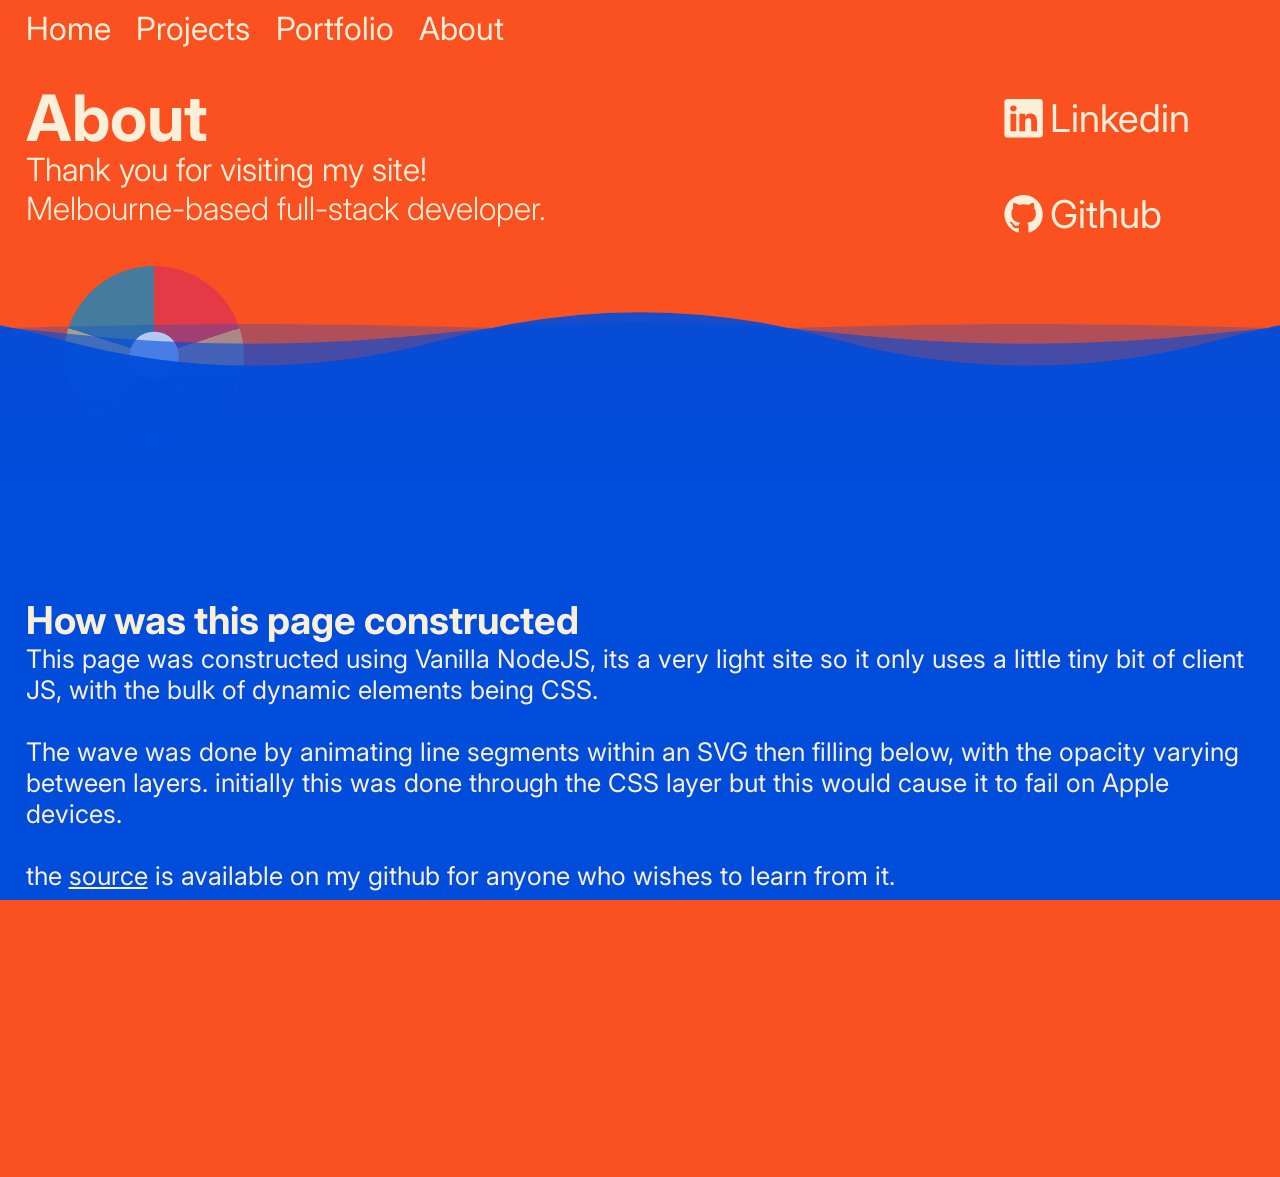
<file: public/about.html>
<!DOCTYPE HTML>
<html>
  <head>
    <meta name="viewport" content="width=device-width, initial-scale=1.0"  maximum-scale="1.0", user-scalable="no">
    <title>Welcome to the code den!</title>
    <link rel="preconnect" href="https://fonts.googleapis.com">
    <link rel="preconnect" href="https://fonts.gstatic.com" crossorigin>
    <link href="https://fonts.googleapis.com/css2?family=Inter:ital,opsz,wght@0,14..32,100..900;1,14..32,100..900&display=swap" rel="stylesheet">
    <link rel="stylesheet" href="style.css">
    <script src="client.js" defer></script>
  </head>
  <body>
    <div id="loadingScreen">
      <h1></h1>
    </div>
    <!-- Page format : 'title' -> hero-wave - > Job current -> prev job -> prev job -->
    <div id="navBar"> <!-- Navigation bar and buttons, you'll notice it excludes the page you're already on.-->
      <a class="navButtons" href="/"> Home </a>
      <a class="navButtons" href="/projects"> Projects </a>
      <a class="navButtons" href="portfolio"> Portfolio </a>
      <div class="navButtons"> About </div>
    </div>

    <div id="skyTitle2" style="width:100%;"> <!-- this is the page title -->
      <div id="skyText">
        <h1 style="font-weight:bold;">About</h1>
        <p style="font-weight:350; ">Thank you for visiting my site! <br> </p>
        <p style="font-weight:300;"> Melbourne-based full-stack developer.<br><br></p>

    </div>

    <!-- links to socials/github/linkedin -->
    <div id="LinkIcons" style="flex-direction:column;">
      <a id="github" href="https://www.linkedin.com/in/ash-fantauzzo/" target="_blank" rel="noopener noreferrer">
        <svg class="logos"xmlns="http://www.w3.org/2000/svg" width="16" height="16" fill="currentColor" class="bi bi-linkedin" viewBox="0 0 16 16">
          <path d="M0 1.146C0 .513.526 0 1.175 0h13.65C15.474 0 16 .513 16 1.146v13.708c0 .633-.526 1.146-1.175 1.146H1.175C.526 16 0 15.487 0 14.854zm4.943 12.248V6.169H2.542v7.225zm-1.2-8.212c.837 0 1.358-.554 1.358-1.248-.015-.709-.52-1.248-1.342-1.248S2.4 3.226 2.4 3.934c0 .694.521 1.248 1.327 1.248zm4.908 8.212V9.359c0-.216.016-.432.08-.586.173-.431.568-.878 1.232-.878.869 0 1.216.662 1.216 1.634v3.865h2.401V9.25c0-2.22-1.184-3.252-2.764-3.252-1.274 0-1.845.7-2.165 1.193v.025h-.016l.016-.025V6.169h-2.4c.03.678 0 7.225 0 7.225z"/>
        </svg>
        <p>Linkedin</p>
      </a>
      <a id="github" href="https://github.com/AshFoxware" target="_blank" rel="noopener noreferrer">
        <svg class="logos" xmlns="http://www.w3.org/2000/svg" width="32" height="32" fill="currentColor" class="bi bi-github" viewBox="0 0 16 16">  <path d="M8 0C3.58 0 0 3.58 0 8c0 3.54 2.29 6.53 5.47 7.59.4.07.55-.17.55-.38 0-.19-.01-.82-.01-1.49-2.01.37-2.53-.49-2.69-.94-.09-.23-.48-.94-.82-1.13-.28-.15-.68-.52-.01-.53.63-.01 1.08.58 1.23.82.72 1.21 1.87.87 2.33.66.07-.52.28-.87.51-1.07-1.78-.2-3.64-.89-3.64-3.95 0-.87.31-1.59.82-2.15-.08-.2-.36-1.02.08-2.12 0 0 .67-.21 2.2.82.64-.18 1.32-.27 2-.27s1.36.09 2 .27c1.53-1.04 2.2-.82 2.2-.82.44 1.1.16 1.92.08 2.12.51.56.82 1.27.82 2.15 0 3.07-1.87 3.75-3.65 3.95.29.25.54.73.54 1.48 0 1.07-.01 1.93-.01 2.2 0 .21.15.46.55.38A8.01 8.01 0 0 0 16 8c0-4.42-3.58-8-8-8"/>
        </svg>
        <p>Github</p>
      </a>
  </div>
  </div>

    <!-- ignore the silly names, this is the super-container for the wave, this is used purely for formatting so that it works on IOS, darn webkit.. -->
    <section id="wowzers" style="width:100%;">
    <div id="glass"> <!-- I have called it glass because that is what we put water in, and this is the container for the ocean-->
      <div id="ballContainer">
        <div id="beachBall">
          <div id="centre"></div>
      </div>
    </div>
    <svg id="wave" xmlns="http://www.w3.org/2000/svg" viewBox="0 0 1440 190" preserveAspectRatio="xMidYMin slice">
      <defs>
        <linearGradient id="blueGradient" x1="0%" y1="0%" x2="0%" y2="100%">
          <stop offset="0%" stop-color="#004cdb" stop-opacity="0.90" />
          <stop offset="80%" stop-color="#004cdb" stop-opacity="1" />
          <stop offset="100%" stop-color="#004cdb" stop-opacity="1" />
        </linearGradient>
      </defs>

      <path class="waveBack" d="M0 40 Q144 55 288 40 Q432 25 576 40 Q720 55 864 40 Q1008 25 1152 40 Q1296 55 1440 40 V190 H0 Z">
        <animate
          attributeName="d"
          dur="5s"
          repeatCount="indefinite"
          calcMode="spline"
          keySplines="0.45 0 0.55 1; 0.45 0 0.55 1"
          values="
            M0 40 Q144 55 288 40 Q432 25 576 40 Q720 55 864 40 Q1008 25 1152 40 Q1296 55 1440 40 V190 H0 Z;
            M0 40 Q144 25 288 40 Q432 55 576 40 Q720 25 864 40 Q1008 55 1152 40 Q1296 25 1440 40 V190 H0 Z;
            M0 40 Q144 55 288 40 Q432 25 576 40 Q720 55 864 40 Q1008 25 1152 40 Q1296 55 1440 40 V190 H0 Z
          "/>
      </path>

      <path class="waveMiddle" d="M0 40 Q144 65 288 40 Q432 15 576 40 Q720 65 864 40 Q1008 15 1152 40 Q1296 65 1440 40 V190 H0 Z">
        <animate
          attributeName="d"
          dur="3s"
          repeatCount="indefinite"
          calcMode="spline"
          keySplines="0.45 0 0.55 1; 0.45 0 0.55 1"
          values="
            M0 40 Q144 65 288 40 Q432 15 576 40 Q720 65 864 40 Q1008 15 1152 40 Q1296 65 1440 40 V190 H0 Z;
            M0 40 Q144 15 288 40 Q432 65 576 40 Q720 15 864 40 Q1008 65 1152 40 Q1296 15 1440 40 V190 H0 Z;
            M0 40 Q144 65 288 40 Q432 15 576 40 Q720 65 864 40 Q1008 15 1152 40 Q1296 65 1440 40 V190 H0 Z
          "/>
      </path>

      <path class="waveFront" d="M0 40 Q144 80 288 40 Q432 0 576 40 Q720 80 864 40 Q1008 0 1152 40 Q1296 80 1440 40 V190 H0 Z" fill="url(#blueGradient)">
        <animate
          attributeName="d"
          dur="2s"
          repeatCount="indefinite"
          calcMode="spline"
          keySplines="0.45 0 0.55 1; 0.45 0 0.55 1"
          values="
            M0 40 Q144 80 288 40 Q432 0 576 40 Q720 80 864 40 Q1008 0 1152 40 Q1296 80 1440 40 V190 H0 Z;
            M0 40 Q144 0 288 40 Q432 80 576 40 Q720 0 864 40 Q1008 80 1152 40 Q1296 0 1440 40 V190 H0 Z;
            M0 40 Q144 80 288 40 Q432 0 576 40 Q720 80 864 40 Q1008 0 1152 40 Q1296 80 1440 40 V190 H0 Z
          "/>
      </path>
    </svg>
      <!-- This is the beggining of the job role section-->
      <div id="AboutMeShort">
        <div id="whomst">
          <br>
        <h1> How was this page constructed </h1>
        <p>
          This page was constructed using Vanilla NodeJS, its a very light site so it only uses a little tiny bit of client JS, with the bulk of dynamic elements being CSS. <br><br>
          The wave was done by animating line segments within an SVG then filling below, with the opacity varying between layers. initially this was done through the CSS layer but this would cause it to fail on Apple devices.
          <br><br>
          the <a id="moreButton" href="https://github.com/AshFoxware/AshEpicWebsite">source</a> is available on my github for anyone who wishes to learn from it.
          <br> <br>
          for any additional enquires refer to my contact links at the bottom of the page, I would love to hear from you!
        </p>
        </div>
      </div>
    </div>
    </section>


  <div id="footer"> <!-- footer -->
    <h2> Interested in contacting me? </h2>
    <a id="aLinks" href="mailto:ash@lupercalia.software"> email : ash@lupercalia.software</a>
    <a id="aLinks" href="https://www.linkedin.com/in/ash-fantauzzo/"> Linkedin : linkedin.com/in/ash-fantauzzo/</a>
  </div>


  </body>
  </html>
</file>
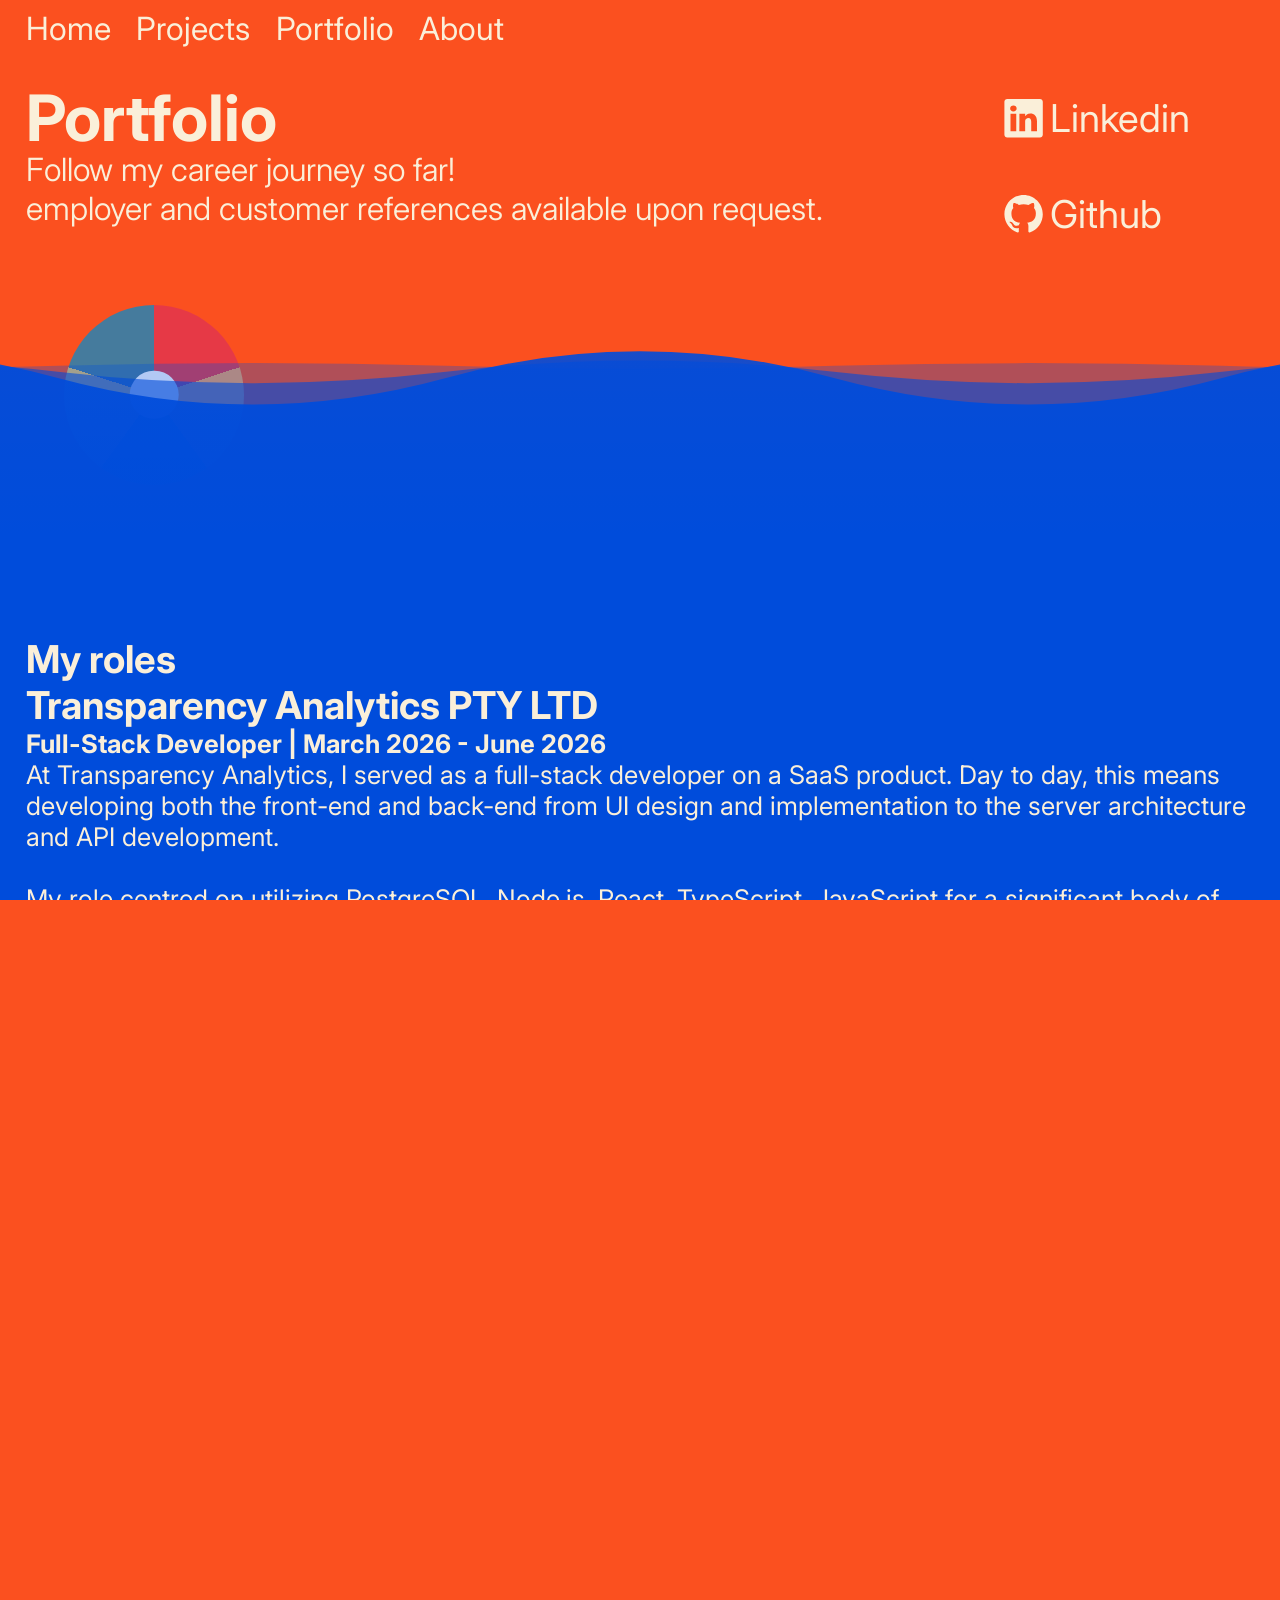
<file: public/portfolio.html>
<!DOCTYPE HTML>
<html>
  <head>
    <meta name="viewport" content="width=device-width, initial-scale=1.0"  maximum-scale="1.0", user-scalable="no">
    <title>Welcome to the code den!</title>
    <link rel="preconnect" href="https://fonts.googleapis.com">
    <link rel="preconnect" href="https://fonts.gstatic.com" crossorigin>
    <link href="https://fonts.googleapis.com/css2?family=Inter:ital,opsz,wght@0,14..32,100..900;1,14..32,100..900&display=swap" rel="stylesheet">
    <link rel="stylesheet" href="style.css">
    <script src="client.js" defer></script>
  </head>
  <body>
    <div id="loadingScreen">
      <h1></h1>
    </div>
    <!-- Page format : 'title' -> hero-wave - > Job current -> prev job -> prev job -->
    <div id="navBar"> <!-- Navigation bar and buttons, you'll notice it excludes the page you're already on.-->
      <a class="navButtons" href="/"> Home </a>
      <a class="navButtons" href="/projects"> Projects </a>
      <div class="navButtons"> Portfolio </div>
      <a class="navButtons" href="/about"> About </a>
    </div>

    <div id="skyTitle2" style="width:100%;"> <!-- this is the page title -->
      <div id="skyText">
        <h1 style="font-weight:bold;">Portfolio</h1>
        <p style="font-weight:350; ">Follow my career journey so far! <br> employer and customer references available upon request.<br>  <br> <br> </p>
    </div>

    <!-- links to socials/github/linkedin -->
    <div id="LinkIcons" style="flex-direction:column;">
      <a id="github" href="https://www.linkedin.com/in/ash-fantauzzo/" target="_blank" rel="noopener noreferrer">
        <svg class="logos"xmlns="http://www.w3.org/2000/svg" width="16" height="16" fill="currentColor" class="bi bi-linkedin" viewBox="0 0 16 16">
          <path d="M0 1.146C0 .513.526 0 1.175 0h13.65C15.474 0 16 .513 16 1.146v13.708c0 .633-.526 1.146-1.175 1.146H1.175C.526 16 0 15.487 0 14.854zm4.943 12.248V6.169H2.542v7.225zm-1.2-8.212c.837 0 1.358-.554 1.358-1.248-.015-.709-.52-1.248-1.342-1.248S2.4 3.226 2.4 3.934c0 .694.521 1.248 1.327 1.248zm4.908 8.212V9.359c0-.216.016-.432.08-.586.173-.431.568-.878 1.232-.878.869 0 1.216.662 1.216 1.634v3.865h2.401V9.25c0-2.22-1.184-3.252-2.764-3.252-1.274 0-1.845.7-2.165 1.193v.025h-.016l.016-.025V6.169h-2.4c.03.678 0 7.225 0 7.225z"/>
        </svg>
        <p>Linkedin</p>
      </a>
      <a id="github" href="https://github.com/AshFoxware" target="_blank" rel="noopener noreferrer">
        <svg class="logos" xmlns="http://www.w3.org/2000/svg" width="32" height="32" fill="currentColor" class="bi bi-github" viewBox="0 0 16 16">  <path d="M8 0C3.58 0 0 3.58 0 8c0 3.54 2.29 6.53 5.47 7.59.4.07.55-.17.55-.38 0-.19-.01-.82-.01-1.49-2.01.37-2.53-.49-2.69-.94-.09-.23-.48-.94-.82-1.13-.28-.15-.68-.52-.01-.53.63-.01 1.08.58 1.23.82.72 1.21 1.87.87 2.33.66.07-.52.28-.87.51-1.07-1.78-.2-3.64-.89-3.64-3.95 0-.87.31-1.59.82-2.15-.08-.2-.36-1.02.08-2.12 0 0 .67-.21 2.2.82.64-.18 1.32-.27 2-.27s1.36.09 2 .27c1.53-1.04 2.2-.82 2.2-.82.44 1.1.16 1.92.08 2.12.51.56.82 1.27.82 2.15 0 3.07-1.87 3.75-3.65 3.95.29.25.54.73.54 1.48 0 1.07-.01 1.93-.01 2.2 0 .21.15.46.55.38A8.01 8.01 0 0 0 16 8c0-4.42-3.58-8-8-8"/>
        </svg>
        <p>Github</p>
      </a>
  </div>
  </div>

    <!-- ignore the silly names, this is the super-container for the wave, this is used purely for formatting so that it works on IOS, darn webkit.. -->
    <section id="wowzers" style="width:100%;">
    <div id="glass"> <!-- I have called it glass because that is what we put water in, and this is the container for the ocean-->
      <div id="ballContainer">
        <div id="beachBall">
          <div id="centre"></div>
      </div>
    </div>
    <svg id="wave" xmlns="http://www.w3.org/2000/svg" viewBox="0 0 1440 190" preserveAspectRatio="xMidYMin slice">
      <defs>
        <linearGradient id="blueGradient" x1="0%" y1="0%" x2="0%" y2="100%">
          <stop offset="0%" stop-color="#004cdb" stop-opacity="0.90" />
          <stop offset="80%" stop-color="#004cdb" stop-opacity="1" />
          <stop offset="100%" stop-color="#004cdb" stop-opacity="1" />
        </linearGradient>
      </defs>

      <path class="waveBack" d="M0 40 Q144 55 288 40 Q432 25 576 40 Q720 55 864 40 Q1008 25 1152 40 Q1296 55 1440 40 V190 H0 Z">
        <animate
          attributeName="d"
          dur="5s"
          repeatCount="indefinite"
          calcMode="spline"
          keySplines="0.45 0 0.55 1; 0.45 0 0.55 1"
          values="
            M0 40 Q144 55 288 40 Q432 25 576 40 Q720 55 864 40 Q1008 25 1152 40 Q1296 55 1440 40 V190 H0 Z;
            M0 40 Q144 25 288 40 Q432 55 576 40 Q720 25 864 40 Q1008 55 1152 40 Q1296 25 1440 40 V190 H0 Z;
            M0 40 Q144 55 288 40 Q432 25 576 40 Q720 55 864 40 Q1008 25 1152 40 Q1296 55 1440 40 V190 H0 Z
          "/>
      </path>

      <path class="waveMiddle" d="M0 40 Q144 65 288 40 Q432 15 576 40 Q720 65 864 40 Q1008 15 1152 40 Q1296 65 1440 40 V190 H0 Z">
        <animate
          attributeName="d"
          dur="3s"
          repeatCount="indefinite"
          calcMode="spline"
          keySplines="0.45 0 0.55 1; 0.45 0 0.55 1"
          values="
            M0 40 Q144 65 288 40 Q432 15 576 40 Q720 65 864 40 Q1008 15 1152 40 Q1296 65 1440 40 V190 H0 Z;
            M0 40 Q144 15 288 40 Q432 65 576 40 Q720 15 864 40 Q1008 65 1152 40 Q1296 15 1440 40 V190 H0 Z;
            M0 40 Q144 65 288 40 Q432 15 576 40 Q720 65 864 40 Q1008 15 1152 40 Q1296 65 1440 40 V190 H0 Z
          "/>
      </path>

      <path class="waveFront" d="M0 40 Q144 80 288 40 Q432 0 576 40 Q720 80 864 40 Q1008 0 1152 40 Q1296 80 1440 40 V190 H0 Z" fill="url(#blueGradient)">
        <animate
          attributeName="d"
          dur="2s"
          repeatCount="indefinite"
          calcMode="spline"
          keySplines="0.45 0 0.55 1; 0.45 0 0.55 1"
          values="
            M0 40 Q144 80 288 40 Q432 0 576 40 Q720 80 864 40 Q1008 0 1152 40 Q1296 80 1440 40 V190 H0 Z;
            M0 40 Q144 0 288 40 Q432 80 576 40 Q720 0 864 40 Q1008 80 1152 40 Q1296 0 1440 40 V190 H0 Z;
            M0 40 Q144 80 288 40 Q432 0 576 40 Q720 80 864 40 Q1008 0 1152 40 Q1296 80 1440 40 V190 H0 Z
          "/>
      </path>
    </svg>
      <!-- This is the beggining of the job role section-->
      <div id="AboutMeShort">
        <div id="whomst">
          <br>
        <h1> My roles </h1>
        <h2> Transparency Analytics PTY LTD</h2>
        <h4> Full-Stack Developer | March 2026 - June 2026 </h4>
        <p> At Transparency Analytics, I served as a full-stack developer on a SaaS product. Day to day, this means developing both the front-end and back-end from UI design and implementation to the server architecture and API development. <br>
           <br>My role centred   on utilizing PostgreSQL, Node.js, React, TypeScript, JavaScript for a significant body of front and back end web and tool development. <br><br> Working within a small team in a contract capacity has meant broad ownership across the product lifecycle, from feature development through to production. <br> </p>
        </div>
      </div>
    </div>
    </section>

      <div id="secondInfoBox">
        <div id="TextBox">
          <h2> Independent Webdev Services </h2>
          <h3> Sole developer | March 2025 - Sep 2025 </h3>
          <p>
            Before joining Transparency Analytics, I ran my own small web development services, taking on clients independently whilst I studied at Victoria University for my Cert IV in Information technology. <br> <br>
             It involved handling everything from initial builds through to ongoing maintenance and support of existing sites. <br><br>My work spanned front-end design, WordPress development, JavaScript and CSS, and a meaningful amount of server maintenance and systems administration. Clients ultimately retained ownership of their infrastructure post-handoff, with support available as needed.
             <br> <br>
             Notable work included designing a CRM for a hair salon from scratch using Node.JS, Javascript, and MongoDB/NoSQL.
      </p>
        </div>
      </div>

    <div id="boneSection">
      <h2> Bone.digital</h2>
      <h3> Student | April - May 2023 </h3>
      <p > A brief but useful stint at bone.digital, a web design firm, where I got hands-on with React, WordPress, and JavaScript in a real production context for my work experience.
        <br> <br>
        Foundational stuff but it was where I was introduced to a lot of now very familiar concepts and I got my taste for the industry.

        <br> <br>
        Prior to this role I had began programming at the age of 12 doing hobbyist projects, refining my skills during my education.
      </p>
      <br>
  </div>

  <div id="footer"> <!-- footer -->
    <h2> Interested in contacting me? </h2>
    <a id="aLinks" href="mailto:ash@lupercalia.software"> email : ash@lupercalia.software</a>
    <a id="aLinks" href="https://www.linkedin.com/in/ash-fantauzzo/"> Linkedin : linkedin.com/in/ash-fantauzzo/</a>
  </div>


  </body>
  </html>
</file>
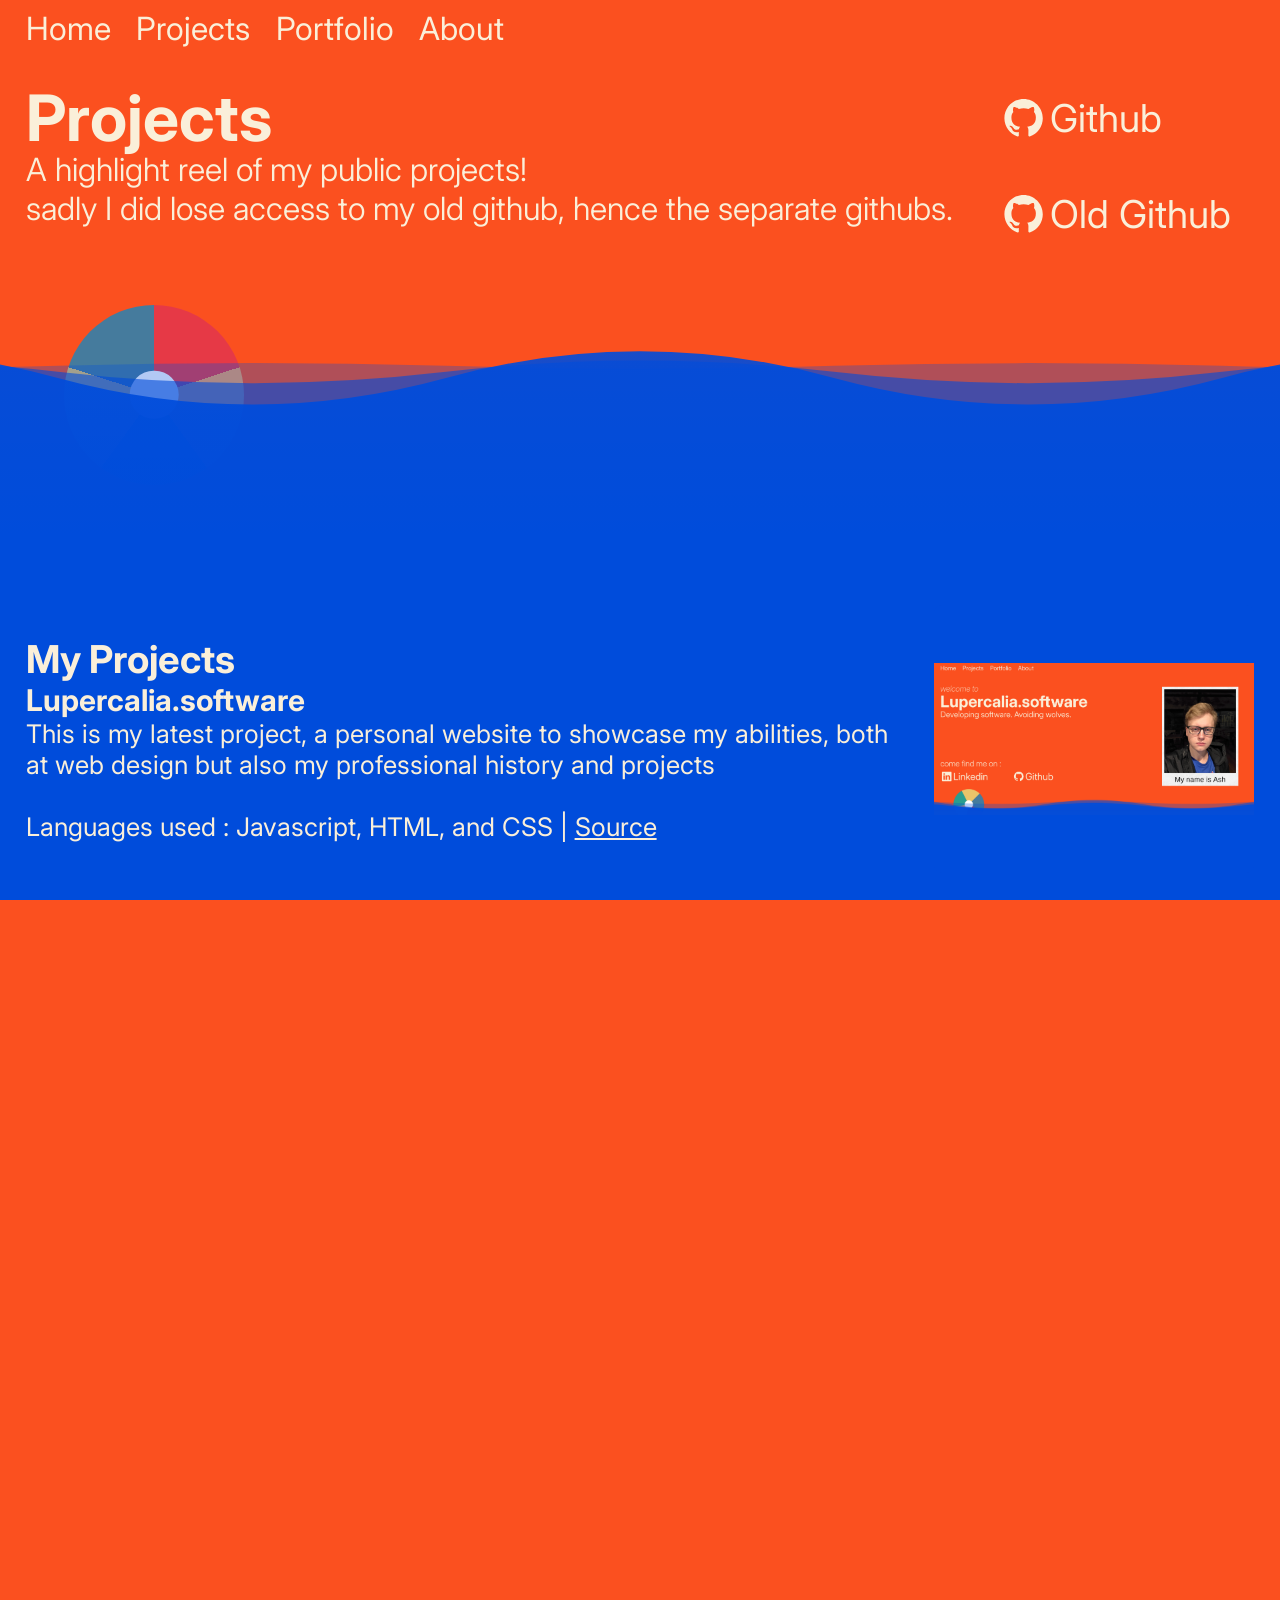
<file: public/projects.html>
<!DOCTYPE HTML>
<html>
  <head>
    <meta name="viewport" content="width=device-width, initial-scale=1.0"  maximum-scale="1.0", user-scalable="no">
    <title>Welcome to the code den!</title>
    <link rel="preconnect" href="https://fonts.googleapis.com">
    <link rel="preconnect" href="https://fonts.gstatic.com" crossorigin>
    <link href="https://fonts.googleapis.com/css2?family=Inter:ital,opsz,wght@0,14..32,100..900;1,14..32,100..900&display=swap" rel="stylesheet">
    <link rel="stylesheet" href="style.css">
    <script src="client.js" defer></script>
  </head>
  <body>
    <div id="loadingScreen">
      <h1></h1>
    </div>
    <!-- Page format : 'title' -> hero-wave - > Job current -> prev job -> prev job -->
    <div id="navBar">  <!-- Navigation bar and buttons, you'll notice it excludes the page you're already on.-->
      <a class="navButtons" href="/"> Home </a>
      <div class="navButtons"> Projects </div>
      <a class="navButtons" href="/portfolio"> Portfolio </a>
      <a class="navButtons" href="/about"> About </a>
    </div>

    <div id="skyTitle2" style="width:100%;"> <!-- this is the page title -->
      <div id="skyText">
        <h1 style="font-weight:bold;">Projects</h1>
        <p style="font-weight:350; ">A highlight reel of my public projects! <br> sadly I did lose access to my old github, hence the separate githubs.<br>  <br> <br> </p>
    </div>

    <!-- links to socials/github/linkedin -->
    <div id="LinkIcons" style="flex-direction:column;">
      <a id="github" href="https://github.com/AshFoxware" target="_blank" rel="noopener noreferrer">
        <svg class="logos" xmlns="http://www.w3.org/2000/svg" width="32" height="32" fill="currentColor" class="bi bi-github" viewBox="0 0 16 16">  <path d="M8 0C3.58 0 0 3.58 0 8c0 3.54 2.29 6.53 5.47 7.59.4.07.55-.17.55-.38 0-.19-.01-.82-.01-1.49-2.01.37-2.53-.49-2.69-.94-.09-.23-.48-.94-.82-1.13-.28-.15-.68-.52-.01-.53.63-.01 1.08.58 1.23.82.72 1.21 1.87.87 2.33.66.07-.52.28-.87.51-1.07-1.78-.2-3.64-.89-3.64-3.95 0-.87.31-1.59.82-2.15-.08-.2-.36-1.02.08-2.12 0 0 .67-.21 2.2.82.64-.18 1.32-.27 2-.27s1.36.09 2 .27c1.53-1.04 2.2-.82 2.2-.82.44 1.1.16 1.92.08 2.12.51.56.82 1.27.82 2.15 0 3.07-1.87 3.75-3.65 3.95.29.25.54.73.54 1.48 0 1.07-.01 1.93-.01 2.2 0 .21.15.46.55.38A8.01 8.01 0 0 0 16 8c0-4.42-3.58-8-8-8"/>
        </svg>
        <p>Github</p>
      </a>
      <a id="github" href="https://github.com/Shadowjackal" target="_blank" rel="noopener noreferrer">
        <svg class="logos" xmlns="http://www.w3.org/2000/svg" width="32" height="32" fill="currentColor" class="bi bi-github" viewBox="0 0 16 16">  <path d="M8 0C3.58 0 0 3.58 0 8c0 3.54 2.29 6.53 5.47 7.59.4.07.55-.17.55-.38 0-.19-.01-.82-.01-1.49-2.01.37-2.53-.49-2.69-.94-.09-.23-.48-.94-.82-1.13-.28-.15-.68-.52-.01-.53.63-.01 1.08.58 1.23.82.72 1.21 1.87.87 2.33.66.07-.52.28-.87.51-1.07-1.78-.2-3.64-.89-3.64-3.95 0-.87.31-1.59.82-2.15-.08-.2-.36-1.02.08-2.12 0 0 .67-.21 2.2.82.64-.18 1.32-.27 2-.27s1.36.09 2 .27c1.53-1.04 2.2-.82 2.2-.82.44 1.1.16 1.92.08 2.12.51.56.82 1.27.82 2.15 0 3.07-1.87 3.75-3.65 3.95.29.25.54.73.54 1.48 0 1.07-.01 1.93-.01 2.2 0 .21.15.46.55.38A8.01 8.01 0 0 0 16 8c0-4.42-3.58-8-8-8"/>
        </svg>
        <p>Old Github</p>
      </a>
  </div>
  </div>

    <!-- ignore the silly names, this is the super-container for the wave, this is used purely for formatting so that it works on IOS, darn webkit.. -->
    <section id="wowzers" style="width:100%;">
    <div id="glass"> <!-- I have called it glass because that is what we put water in, and this is the container for the ocean-->
      <div id="ballContainer">
        <div id="beachBall">
          <div id="centre"></div>
      </div>
    </div>
    <svg id="wave" xmlns="http://www.w3.org/2000/svg" viewBox="0 0 1440 190" preserveAspectRatio="xMidYMin slice">
      <defs>
        <linearGradient id="blueGradient" x1="0%" y1="0%" x2="0%" y2="100%">
          <stop offset="0%" stop-color="#004cdb" stop-opacity="0.90" />
          <stop offset="80%" stop-color="#004cdb" stop-opacity="1" />
          <stop offset="100%" stop-color="#004cdb" stop-opacity="1" />
        </linearGradient>
      </defs>

      <path class="waveBack" d="M0 40 Q144 55 288 40 Q432 25 576 40 Q720 55 864 40 Q1008 25 1152 40 Q1296 55 1440 40 V190 H0 Z">
        <animate
          attributeName="d"
          dur="5s"
          repeatCount="indefinite"
          calcMode="spline"
          keySplines="0.45 0 0.55 1; 0.45 0 0.55 1"
          values="
            M0 40 Q144 55 288 40 Q432 25 576 40 Q720 55 864 40 Q1008 25 1152 40 Q1296 55 1440 40 V190 H0 Z;
            M0 40 Q144 25 288 40 Q432 55 576 40 Q720 25 864 40 Q1008 55 1152 40 Q1296 25 1440 40 V190 H0 Z;
            M0 40 Q144 55 288 40 Q432 25 576 40 Q720 55 864 40 Q1008 25 1152 40 Q1296 55 1440 40 V190 H0 Z
          "/>
      </path>

      <path class="waveMiddle" d="M0 40 Q144 65 288 40 Q432 15 576 40 Q720 65 864 40 Q1008 15 1152 40 Q1296 65 1440 40 V190 H0 Z">
        <animate
          attributeName="d"
          dur="3s"
          repeatCount="indefinite"
          calcMode="spline"
          keySplines="0.45 0 0.55 1; 0.45 0 0.55 1"
          values="
            M0 40 Q144 65 288 40 Q432 15 576 40 Q720 65 864 40 Q1008 15 1152 40 Q1296 65 1440 40 V190 H0 Z;
            M0 40 Q144 15 288 40 Q432 65 576 40 Q720 15 864 40 Q1008 65 1152 40 Q1296 15 1440 40 V190 H0 Z;
            M0 40 Q144 65 288 40 Q432 15 576 40 Q720 65 864 40 Q1008 15 1152 40 Q1296 65 1440 40 V190 H0 Z
          "/>
      </path>

      <path class="waveFront" d="M0 40 Q144 80 288 40 Q432 0 576 40 Q720 80 864 40 Q1008 0 1152 40 Q1296 80 1440 40 V190 H0 Z" fill="url(#blueGradient)">
        <animate
          attributeName="d"
          dur="2s"
          repeatCount="indefinite"
          calcMode="spline"
          keySplines="0.45 0 0.55 1; 0.45 0 0.55 1"
          values="
            M0 40 Q144 80 288 40 Q432 0 576 40 Q720 80 864 40 Q1008 0 1152 40 Q1296 80 1440 40 V190 H0 Z;
            M0 40 Q144 0 288 40 Q432 80 576 40 Q720 0 864 40 Q1008 80 1152 40 Q1296 0 1440 40 V190 H0 Z;
            M0 40 Q144 80 288 40 Q432 0 576 40 Q720 80 864 40 Q1008 0 1152 40 Q1296 80 1440 40 V190 H0 Z
          "/>
      </path>
    </svg>
      <!-- This is the beggining of the job role section-->
      <div id="AboutMeShort">
        <div id="whomst">
          <br>
        <h1> My Projects </h1>
        <h3> Lupercalia.software</h3>
        <p> This is my latest project, a personal website to showcase my abilities, both at web design but also my professional history and projects
          <br> <br> Languages used : Javascript, HTML, and CSS | <a id="moreButton" href="https://github.com/AshFoxware/AshEpicWebsite" > Source </a>
       <br><br></p>
        </div>
        <img id="projectScreenies1" src="resource/website.png" alt="screenshot of the home page of this website"> </img>
      </div>
      <div id="ProjContainer2">
        <img id="projectScreenies2" src="resource/softexample.webp" alt="screenshot of the home page of this website"> </img>
        <div id="whomst">
          <br>
        <h3> SSV 3.0</h3>
        <p> SSV is a tool designed to aid game developers in putting their models on retro consoles, such as the PS1 and Sega Saturn. It works by taking keyframes of model animations and converting them into compressed render-table models that use Fixed Point numbers instead of using floating point decimal values, this is important as embedded systems generally do not run floating point calculations well unless they have an FPU built in.
          <br> <br> Languages used : C (Embedded runtime | <a id="moreButton" href="https://github.com/shadowjackal/SSV-3.0"> Source</a>), C++ (Converter | <a id="moreButton" href="https://github.com/shadowjackal/SSV_MODEL_CONVERTER">Source</a>)
      <br><br></p>
        </div>
      </div>
    </div>
    </section>

      <div id="secondInfoBox">
        <div id="TextBox">
          <br>
        <h3> Jackal Game Engine</h3>
        <p> the Jackal Engine was made as a learning exercise so that I could get experience working with shaders and openGL, it supports both a 3D and 2D mode and is quite fun to make games with if you like more control over your engine.
          <br> <br> Languages used : C++, C and GLSL | <a id="moreButton" href="https://github.com/shadowjackal/Jackal-Engine" > Source </a>
        <br><br></p>
        </div>
        <img src="resource/jackalengine.gif" alt="video of jackal engine plane test"> </img>
      </div>

      <div id="ProjContainer3">
        <img id="projectScreenies2" src="resource/hedgedhog.gif" alt="video of game running"> </img>
        <div id="whomst" style="color:inherit;">
          <br>
        <h3> Sonic Ringworlds</h3>
        <p> Sonic Ringworlds was a team project between myself, an artist and several sound engineers for the Saturn Games Expo competition. It was a tough project to put together that went through many iterations over the years, it is more of a technical demo for the sega saturn than an actual game but I find it was a very fun project to work on.
          <br> <br> Languages used : C, SH2 Assembly | <a id="moreButton" href="https://github.com/shadowjackal/sonic-ringworlds-main"> Source </a>
      <br><br></p>
        </div>
      </div>


    <div id="secondInfoBox" style="background-color:#31171e; color:#FAEFD9;">
      <div id="TextBox">
        <br>
      <h3> Accurate Scaler Roads</h3>
      <p> This is an active side project in which I'm using GML to replicate the road rendering technique of classic arcade games like Outrun, Afterburner and space harrier. alongside other graphical effects that have been lost to history.
        <br> <br> Languages used : C++, GML | Source not public (yet)
      <br><br></p>
      </div>
      <br>
      <img id="projectScreenies1" src="resource/accurateSpriteScaler.gif" alt="video of a sprite scaler test"> </img>
  </div>

  <div id="footer"> <!-- footer -->
    <h2> Interested in contacting me? </h2>
    <a id="aLinks" href="mailto:ash@lupercalia.software"> email : ash@lupercalia.software</a>
    <a id="aLinks" href="https://www.linkedin.com/in/ash-fantauzzo/"> Linkedin : linkedin.com/in/ash-fantauzzo/</a>
  </div>


  </body>
  </html>
</file>
<file: public/style.css>
button, input, select, textarea {
  -webkit-appearance: none;
  appearance: none;
}

/* Force Safari to match Chromium's font rendering smoothness */
body {
  -webkit-font-smoothing: antialiased;
  -moz-osx-font-smoothing: grayscale;
}



* {
    box-sizing: border-box;
    margin: 0;
    padding: 0;
    flex-shrink:0;
}

hr {
  color: #FAEFD9;
  border-color:#FAEFD9;
  background-color:#FAEFD9;
  box-shadow: none;
  text-shadow: none;
}


body {
  background-color: #fb501f;
  color:#FAEFD9;
  font-family: "Inter", sans-serif;
}

@media (orientation: portrait) {
  section {
    min-height: 70vh;
  }
}

html, body {
  width: 100%;
  height: 100%;
  margin: 0;
  padding: 0;
  overflow-x: hidden; /* Prevents sideways stretching on Apple devices */
}

#loadingScreen {
  display:flex;
  position: fixed;
  align-items: center;
  justify-content: center;
  top: 0;
  left: 0;
  width: 100%;
  height: 100%;
  background: #fb501f;
  opacity: 1;
  z-index: 50;
  transition: opacity 0.5s ease;
}

/* This class gets added by JavaScript */
#loadingScreen.fade-in {
  opacity: 0;
  /* Prevents clicks on the invisible screen */
  pointer-events: none;
}

#loadingScreen.fade-out {
  opacity: 1;
  /* Prevents clicks on the invisible screen */
  pointer-events: none;
}

#navBar {
  display:flex;
  background-color: #fb501f;
  align-content: center;
  padding-top: 1vh;
  padding-left:2vw;
  padding-right:1vw;
  padding-bottom:1vw;
  height:6dvw;
  gap:2vw;
  }

.navButtons {
  display:flex;
  align-content: center;
  justify-content:center;
  background-color:#fb501f;
  color:#FAEFD9;
  height:8dvh;
  font-size: clamp(1.25rem, 2.5vw, 2.25rem);
  font-weight:normal;
  transition: font-weight 0.1s ease;
  text-decoration:none;
}

.navButtons:hover {
  cursor:pointer;
  text-decoration:underline;
}


#skyTitle {
  display: flex;
  flex-wrap:wrap;
  justify-content:space-between;
  align-content:center;
  background-color: #fb501f;
  padding-top:1vh;
  padding-bottom:2vh;
  padding-left:2vw;
  padding-right:2vw;
  gap: 1vw;
}

@media (orientation: portrait) {
  #skyTitle {
    flex-direction: column-reverse;
    justify-content: space-around;
    align-items: center;
    padding-top: 6vh;
  }
}

#skyTitle2 {
  display: flex;
  flex-wrap:wrap;
  justify-content:space-between;
  align-content:center;
  background-color: #fb501f;
  padding-top:1dvh;
  padding-bottom:2dvh;
  padding-left:2dvw;
  padding-right:2dvw;
  gap: 1dvw;
}

@media (orientation: portrait) {
  #skyTitle2 {
    flex-direction: column;
    justify-content: space-around;
    align-items: left;
    padding-top: 6dvh;
    padding-bottom: 3dvh;
  }
}

#skyText {
  display:flex;
  flex-flow: column;
  align-content:center;
  font-size: 2.5dvw;

}

#skyText h1 {
  line-height: 5dvw;
}

@media (orientation: portrait) {
  #skyText {
    font-size: 5dvw;
  }
  #skyText h1 {
    line-height: 10dvw;
  }
}

#cuteFoxBoy {
  aspect-ratio: 755/923;
  max-width: 28%;
  width: 28%;          /* add explicit width */
  height: auto;
  object-fit: contain; /* use contain, not cover, since you have aspect-ratio set */
  flex: 0 0 auto;      /* prevent flex from stretching it */
  align-self: flex-start;
  padding-right: 3dvw;
}

@media (orientation: portrait) {
  #cuteFoxBoy {
    align-self: auto;  /* lets the parent's align-items: center take over */
    max-width: 60%;
    width: 60%;
    padding-right: 0;
  }
}

#LinkIcons {
  display:flex;
  gap:2.5dvw;
}

#telegramente {
  display:flex;
  justify-content:flex-start;
  align-items:center;
  width:20dvw;
  height:5dvw;
  color:#FAEFD9;
  text-decoration: none;
  font-size:3dvw;
}

#telegramente:hover {
  cursor:pointer;
  text-decoration:underline;
}


#github {
  display:flex;
  justify-content:flex-start;
  align-items:center;
  width:20dvw;
  height:5dvw;
  color:#FAEFD9;
  text-decoration: none;
  font-size:3dvw;
}

#github:hover {
  cursor:pointer;
  text-decoration:underline;
}

.logos {
  overflow:visible;
  width:20%;
  height:60%;
}

@media (orientation:portrait) {
  .logos {
    width:40%
  }
  #LinkIcons {
    gap:10dvw;
  }

  #telegramente {
    width:40dvw;
    height:15dvw;
    font-size:8dvw;
  }
  #github {
    width:40dvw;
    height:15dvw;
    font-size:8dvw;
  }
}

#moreButton {
  color:inherit;
}

#surfaceObjects {
    position:relative;
    display: flex;
    justify-content: space-between;
    align-items: flex-end;
}


#ballContainer {
  position:absolute;
}

#beachBall {
  top:-1.5dvw;
  left:5dvw;
  width: 20vmin;
  height: 20vmin;
  border-radius: 50%;
  background: conic-gradient(
    #e63946 0deg 72deg,
    #f4a261 72deg 144deg,
    #2a9d8f 144deg 216deg,
    #e9c46a 216deg 288deg,
    #457b9d 288deg 360deg
  );
  position: relative;
  animation: rollBall 5s linear infinite, beachBall 1.5s ease-in-out infinite alternate;
  animation-composition: add;
  overflow:visible;
}

@keyframes beachBall {
  100% {
    transform:translateY(-2.5dvh);
  }
}

@keyframes rollBall {
  from {
    transform:rotate(0deg);
  }
  to {
    transform:rotate(360deg);
  }
}

#centre {
  position: absolute;
  top: 50%;
  left: 50%;
  width: 27%;
  height: 27%;
  border-radius: 50%;
  background: #fff;
  transform: translate(-50%, -50%);
}

#wowzers {
  background-color: #004cdb;
}

#glass {
    position: relative;
    background-color:#fb501f;
}

#wave {
    position:sticky;
    display: block;
    height:20dvw;
    width:100%;
    z-index:11;
    overflow:hidden;
}

.waveBack {
    fill: #004cdb;
}

.waveMiddle {
    fill: #004cdb;
}

.waveFront {
}


.waveMiddle {
    opacity: 0.6;
    transform: translateY(-0.5vh);
}


.waveBack {
    opacity: 0.3;
    transform: translateY(-1vh);
}




#AboutMeShort {
  position:relative;
  z-index:30;
  display:flex;
  justify-content: space-around;
  align-content:center;
  background-color: #004cdb;
  padding: 2vw;
  gap: 2vw;
  padding-bottom: 8dvh;
  max-width:100%;
  flex-shrink: 1;
}

@media (orientation: portrait) {
  #AboutMeShort {
    flex-direction: column;
    align-items: center;
    align-content: center;
  }
}


#ProjContainer2 {
  position:relative;
  z-index:30;
  display:flex;
  justify-content: space-around;
  align-content:center;
  background-color: #004cdb;
  padding: 2vw;
  gap: 2vw;
  padding-bottom: 8dvh;
  max-width:100%;
  flex-shrink: 1;
}

@media (orientation: portrait) {
  #ProjContainer2 {
    flex-direction: column-reverse;
    align-items: center;
    align-content: center;
  }
}

#ProjContainer3 {
  position:relative;
  display:flex;
  justify-content: space-around;
  align-content:center;
  background-color: #FAEFD9;
  color:black;
  padding: 2vw;
  gap: 2vw;
  padding-bottom: 8dvh;
  max-width:100%;
  flex-shrink: 1;
}

@media (orientation: portrait) {
  #ProjContainer3 {
    flex-direction: column-reverse;
    align-items: center;
    align-content: center;
  }
}


#sillyfox {
  background-color:#FAEFD9;
  max-width:22dvw;
  object-fit:cover;
  height:22dvw;
  overflow:hidden;
  border-radius:50%;
}

#projectScreenies1 {
  background-color:inherit;
  width:25dvw;
  object-fit:scale-down;
  height:auto;
  overflow:hidden;
  border-radius:2.5%;
}

#projectScreenies2 {
  background-color:inherit;
  width:25dvw;
  object-fit:scale-down;
  height:auto;
  overflow:hidden;
  border-radius:2.5%;
}

@media (orientation:portrait) {
  #projectScreenies1 {
    width:75dvw;
    object-fit:fit;
    height:auto;
    overflow:hidden;
    border-radius:2.5%;
  }
  #projectScreenies2 {
    background-color:inherit;
    width:75dvw;
    object-fit:scale-down;
    height:auto;
    overflow:hidden;
    border-radius:2.5%;
  }
}

#whomst {
  display:flex;
  flex-direction:column;
  color: #FAEFD9;
  font-size:2dvw;
  flex-shrink:1;
}

@media (orientation: portrait) {
  #whomst {
    font-size:4dvw;
  }
}


#secondInfoBox {
  display:flex;
  flex-shrink: 1;
  justify-content:space-around;
  align-content:center;
  align-items:center;
  background-color: #FAEFD9;
  color:  black;
  padding: 2vw;
  padding-top: 8vh;
  padding-bottom: 8vh;
  max-width:100%;
}

@media (orientation:portrait) {
  #secondInfoBox {
  flex-direction:column;
}
}

#TextBox {
  align-content: center;
  font-size:2dvw;
  flex-shrink: 1;
}

@media (orientation: portrait) {
  #TextBox {
    font-size:4dvw;
  }
}

#exampleContainer {
  display:flex;
  flex-direction:column;
  flex-shrink:1;
  font-size:1dvw;
}

@media (orientation:portrait) {
  #exampleContainer {
    flex-direction:column;
    font-size:3dvw;
  }
}

#exampleImage {
  background-color:#FAEFD9;
  max-width:25dvw;
  object-fit:cover;
  height:auto;
  overflow:hidden;
  border-radius:1%;
  flex-shrink: 1;
}

@media (orientation:portrait) {
  #exampleImage {
    max-width: 75dvw;
  }
}

#thirdInfoBox {
  padding:3dvw;
  display:flex;
  width:100%;
  font-size:2dvw;
  background-color:#31171e;
  color: #FAEFD9;
  flex-shrink:1;
}

@media (orientation:portrait) {
  #thirdInfoBox {
    font-size:3.5dvw;
  }
}

#boneSection {
  align-content:center;
  align-items:center;
  background-color: #31171e;
  color:  #FAEFD9;
  padding: 2vw;
  padding-top: 8vh;
  padding-bottom: 8vh;
  max-width:100%;
  font-size:2dvw;
}

@media (orientation:portrait) {
  #boneSection {
    font-size:3.5dvw;
  }
}

#footer {
  display:flex;
  flex-direction:column;
  background-color:black;
  width:100%;
  font-size:2dvv;
  padding:2dvw;
}

#aLinks {
  color:inherit;
}

#aLinks:hover {
  cursor:pointer;
}
</file>
